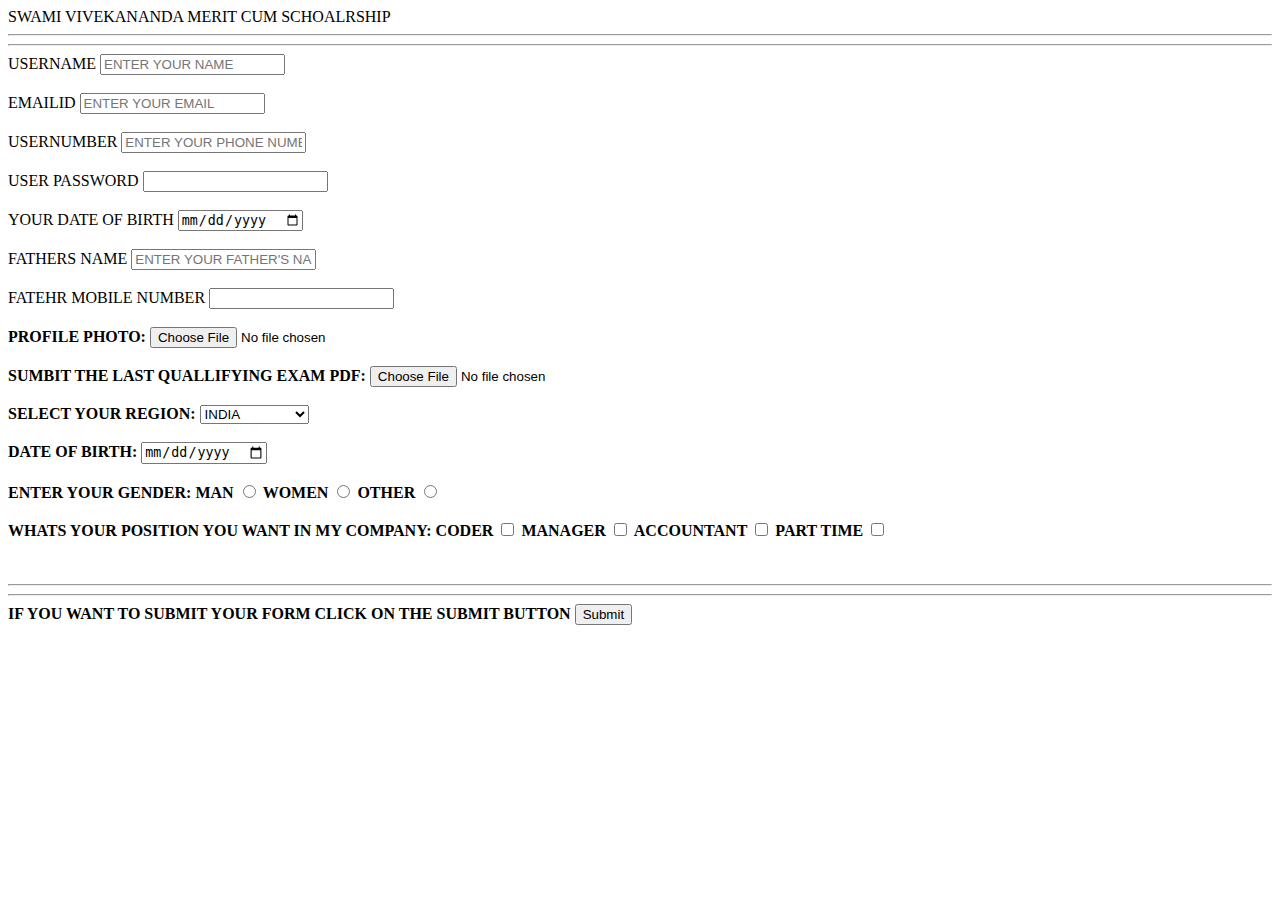
<file: A BASIC FORM.HTML>
<!DOCTYPE html>
<html lang="en">
<head>
    <meta charset="UTF-8">
    <meta name="viewport" content="width=device-width, initial-scale=1.0">
    <title>FUNDEMENTAL FORM </title>
</head>
<body>
    <HEADER>SWAMI VIVEKANANDA MERIT CUM SCHOALRSHIP</HEADER><HR><HR>
    <MAIN><FORM>
        <LABEL for="USERNAME">USERNAME</LABEL>
        <INPUT TYPE="TEXT" NAME="NAME" ID="USERNAME" placeholder="ENTER YOUR NAME"><BR><BR>
        <LABEL for="EMAIL">EMAILID</LABEL>
        <INPUT TYPE="TEXT" NAME="USER EMAIL" ID="EMAIL" placeholder="ENTER YOUR EMAIL"><BR></BR>
        <LABEL for="MOBILE NUMBER">USERNUMBER</LABEL>
        <INPUT TYPE="TEXT" NAME="NUMBER" ID="MOBILE NUMEBR" placeholder="ENTER YOUR PHONE NUMEBR"><BR><BR>
        <LABEL for="PASSWORD">USER PASSWORD</LABEL>
        <INPUT TYPE="PASSWORD" NAME="PASSWORD" ID="PASSWORD"><BR><BR>
        <LABEL for="BIRTHDATE">YOUR DATE OF BIRTH</LABEL>
        <INPUT TYPE="DATE" NAME="DATE" ID="BIRTHDATE"><BR><BR>
        <LABEL for=" FATEHR NAME">FATHERS NAME</LABEL>
        <INPUT TYPE="TEXT" NAME="NAME" ID="FATHER NAME" placeholder="ENTER YOUR FATHER'S NAME"><BR><BR>
        <LABEL for="MOBILE NUMEBER">FATEHR MOBILE NUMBER</LABEL>
        <INPUT TYPE="TEXT" NAME="NUMBER" ID="MOBILE NUMBER1"><BR><BR><LABEL for="PROFILE PHTOTO"><b>PROFILE PHOTO:</b></LABEL>
        <INPUT TYPE="FILE" NAME="PHOTO" ID="PROFILE PHOTO"><BR><BR>
        <LABEL for="QUALIFIACATION"><b>SUMBIT THE LAST QUALLIFYING EXAM PDF:</b></LABEL>
        <INPUT TYPE="FILE" NAME="MARKSHEET" ID="QUALIFIACATION"><BR><BR>
        <LABEL for="REGIION"><b>SELECT YOUR REGION:</b></LABEL>
        <SELECT ID="REGIION" NAME="COUNTRY">
        <OPTION VALUE="IDNIA">INDIA</OPTION>
        <OPTION VALUE="AUSTRALIA">AUSTRALIA</OPTION>
        <OPTION VALUE="ENGLAND">ENGLAND</OPTION>
        <OPTION VALUE="SRILANKA">SRILLANKA</OPTION>
        <OPTION VALUE="WEST INDIES">WEST INDIES</OPTION>
        </SELECT><BR><BR>
        <LABEL for="DATE OF BIRTH"><b>DATE OF BIRTH:</b></LABEL>
        <INPUT TYPE="DATE" NAME="DATE" ID="DATE OF BIRTH"><BR><BR>
        <LABEL for="GENDER"><b>ENTER YOUR GENDER:</b></LABEL>
        <LABEL for="USER GENDER"><b>MAN</b></LABEL>
        <INPUT TYPE="RADIO" NAME="GENDER" ID="USER GENDER" value="MALE">
        <LABEL for="USER GENDER"><b>WOMEN</b></LABEL>
        <INPUT TYPE="RADIO" NAME="GENDER" ID="USER GENDER" value="WOMEN">
        <LABEL for="USER GENDER"><b>OTHER</b></LABEL>
        <INPUT TYPE="RADIO" NAME="GENDER" ID="USER GENDER" value="OTHER"><BR><BR>
        <LABEL for="KNOWLEDGE"><b>WHATS YOUR POSITION YOU WANT IN MY COMPANY:</b></LABEL>
        <LABEL for="KNOWLEDGE"><b>CODER</b></LABEL>
        <INPUT TYPE="checkbox" NAME="POSITION" ID="KNOWLEDGE" value="CODER">
        <LABEL for="KNOWLEDGE"><b>MANAGER</b></LABEL>
        <INPUT TYPE="checkbox" NAME="POSITION" ID="KNOWLEDGE" value="MANAGER">
        <LABEL for="KNOWLEDGE"><b>ACCOUNTANT</b></LABEL>
        <INPUT TYPE="checkbox" NAME="POSITION" ID="KNOWLEDGE" value="ACCOUNTANT">
        <LABEL for="KNOWLEDGE"><b>PART TIME</b></LABEL>
        <INPUT TYPE="checkbox" NAME="POSITION" ID="KNOWLEDGE" value="PART TIME"><BR><BR><BR><HR><HR>
                            <LABEL for="SUBMIT"><b>IF YOU WANT TO SUBMIT YOUR FORM CLICK ON THE SUBMIT BUTTON       </b></LABEL>
                             <INPUT TYPE="SUBMIT" NAME="SUBMIT" ID="SUBMIT">
      </FORM>
</file>
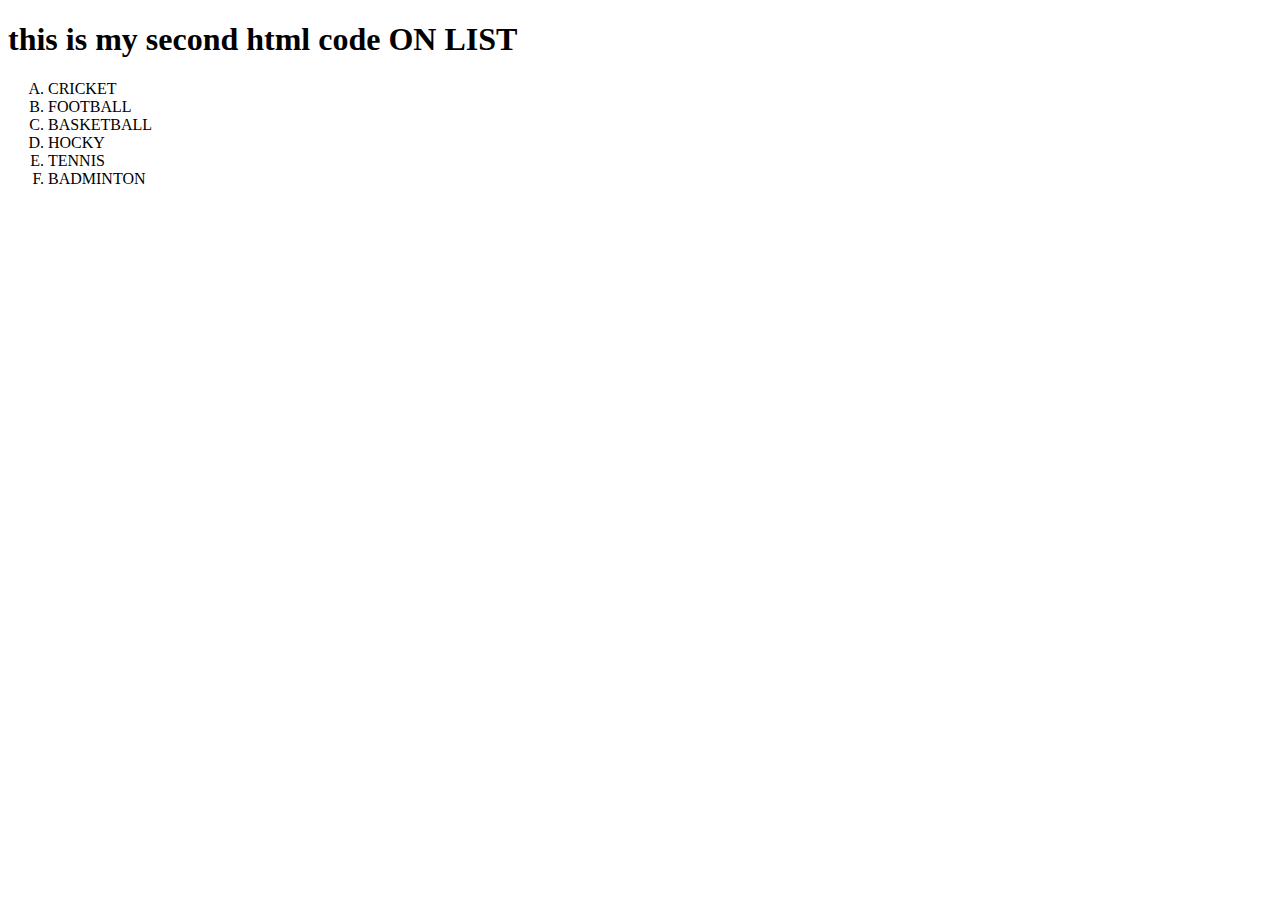
<file: ORDERED LIST.HTML>
<!doctype html>
<html>
    <head>
        <title>
            its my seocnd  html code
        </title>
    </head>
    <body>
        <h1>
            this is my second html code ON LIST<br> 
        </h1>
        <OL TYPE="A">
            <LI>CRICKET</LI>
            <LI>FOOTBALL</LI>
            <LI>BASKETBALL</LI>
            <LI>HOCKY</LI>
            <LI>TENNIS</LI>
            <LI>BADMINTON</LI>
          </OL>
        
    </body>
</html>
</file>
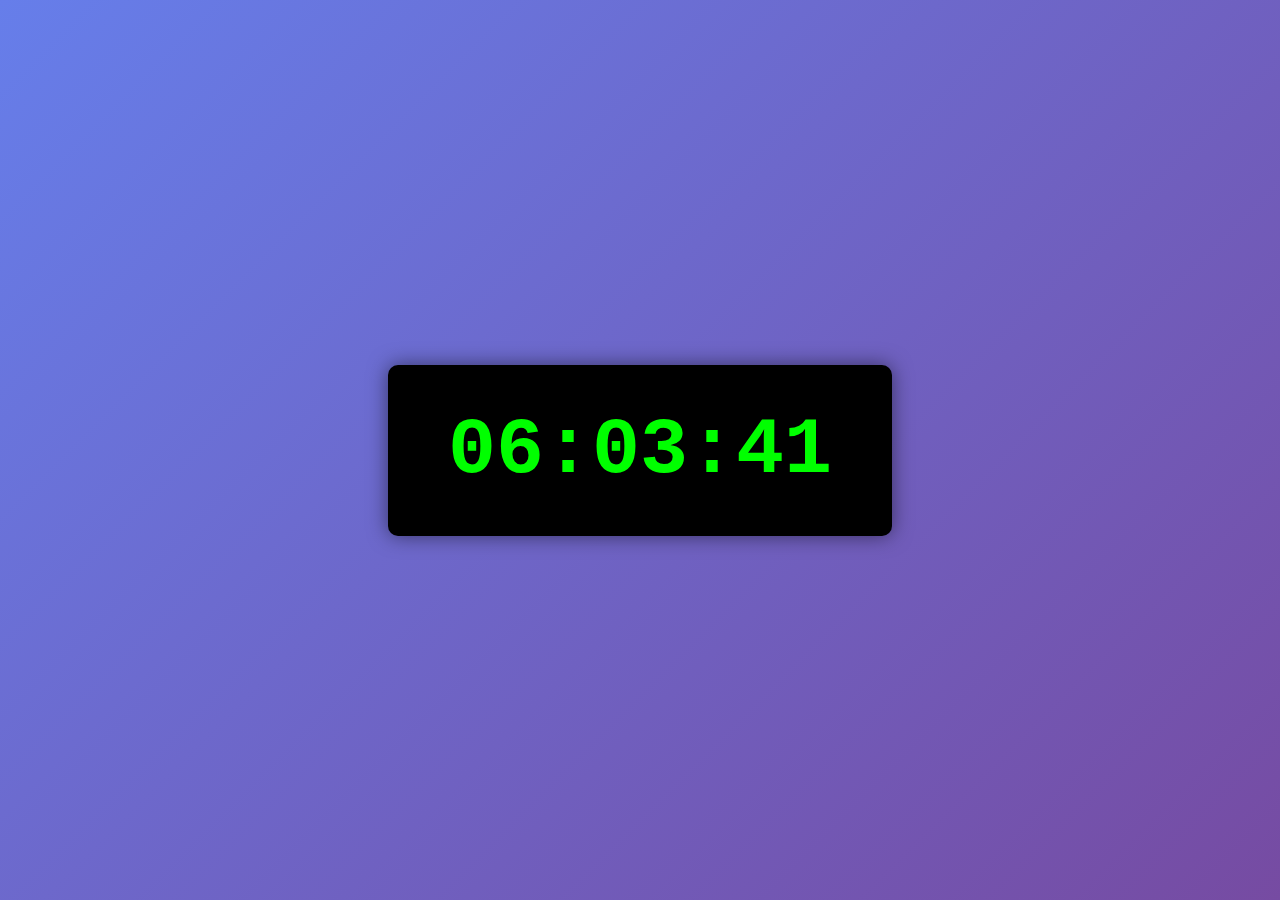
<file: digi clock/digi.html>
<!DOCTYPE html>
<html lang="en">
<head>
    <meta charset="UTF-8">
    <meta name="viewport" content="width=device-width, initial-scale=1.0">
    <title>Digital Clock</title>
    <link href="digi.css" rel="stylesheet">
    
</head>
<body>
    <div class="clock" id="clock">00:00:00</div>
  <script src="digi.js"></script>
</body>
</html>
</file>
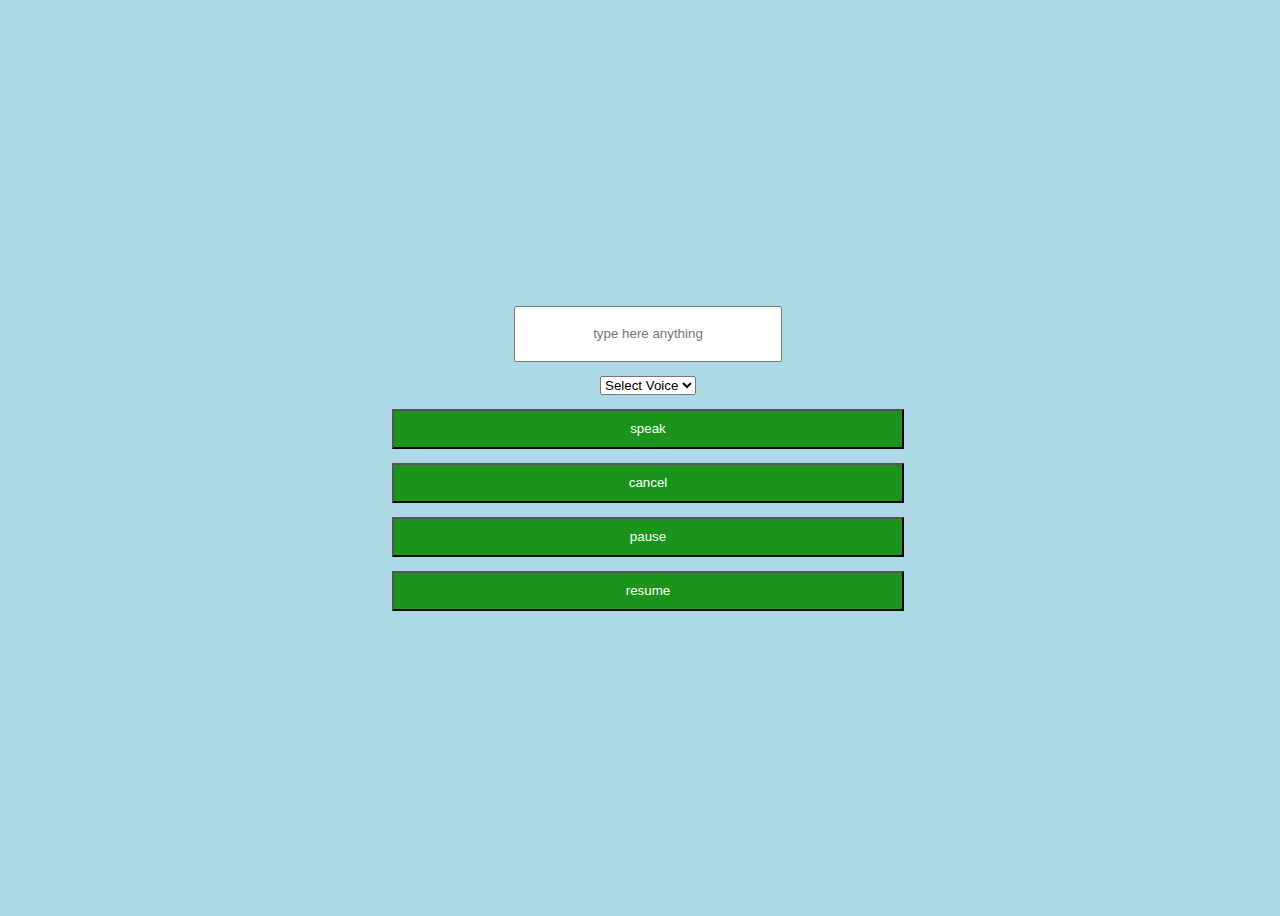
<file: js interview text to speech/A BASIC FORM.HTML>
<!DOCTYPE html>
<html lang="en">
<head>
    <meta charset="UTF-8">
    <meta name="viewport" content="width=device-width, initial-scale=1.0">
    <link href="style.css"  rel="stylesheet"></link>
    <title>FUNDEMENTAL FORM</title>
</head>
<body>
    <input type="text" id="input" placeholder="type here anything">
    <select id="voiceselect">
        <option value="" selected disabled>Select Voice</option>
    </select>
   <div id="main">
    <button id="speak">speak</button>
    <button id="cancel">cancel</button>
    <button id="pause">pause</button>
    <button id="resume">resume</button>
    </div>
    <script src="script.js"></script>
      </body>
      </html>
</file>
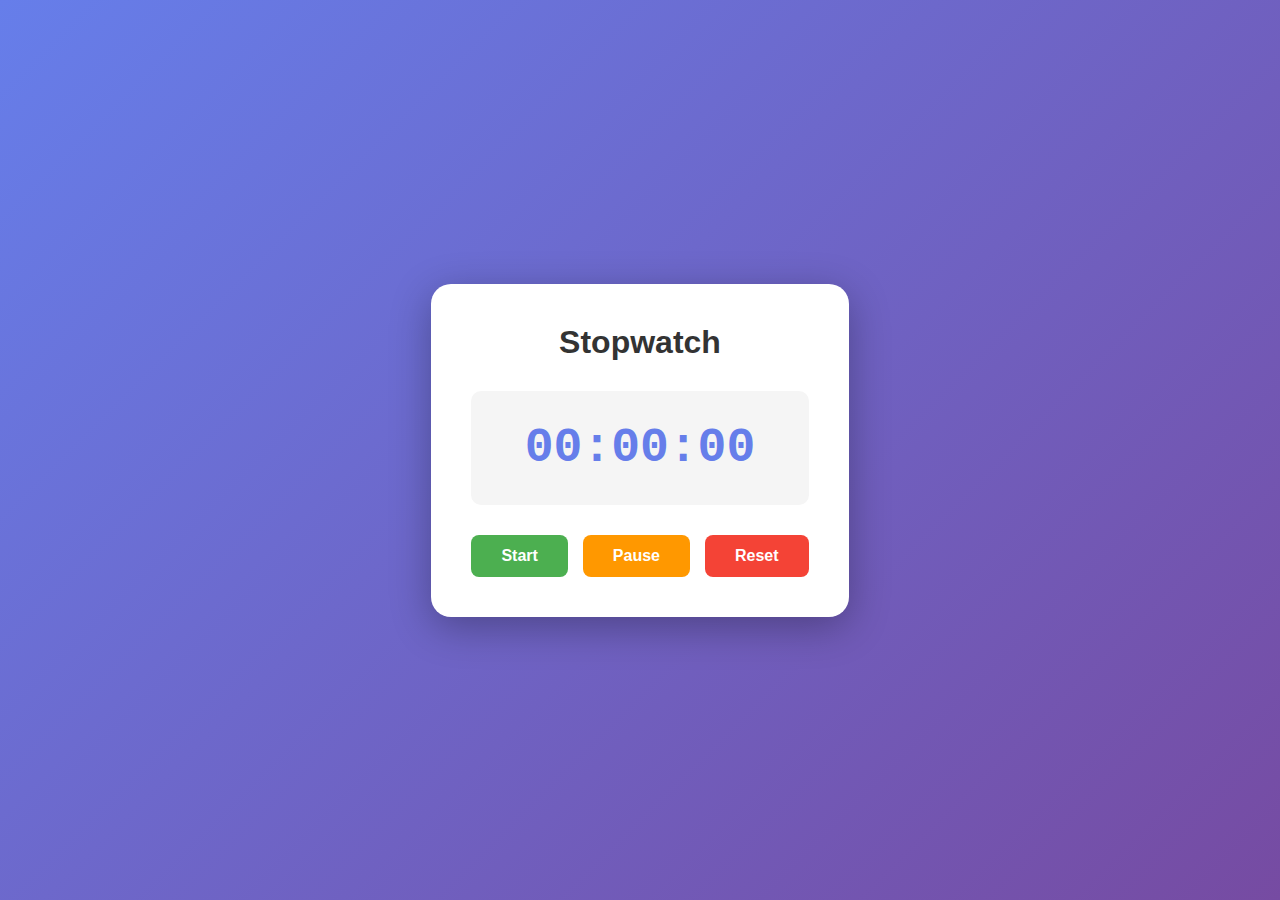
<file: stopwatch/stopwatch.html>
<!DOCTYPE html>
<html lang="en">
<head>
    <meta charset="UTF-8">
    <meta name="viewport" content="width=device-width, initial-scale=1.0">
    <title>Stopwatch</title>
<link rel="stylesheet" href="stopwatch.css">
</head>
<body>
    <div class="stopwatch-container">
        <h1>Stopwatch</h1>
        <div id="display">00:00:00</div>
        <div class="controls">
            <button id="start">Start</button>
            <button id="pause">Pause</button>
            <button id="reset">Reset</button>
        </div>
    </div>
    <script src="stopwatch.js"></script>
</body>
</html>
</file>
<file: digi clock/digi.css>
* {
            margin: 0;
            padding: 0;
            box-sizing: border-box;
        }

        body {
            display: flex;
            justify-content: center;
            align-items: center;
            height: 100vh;
            background: linear-gradient(135deg, #667eea 0%, #764ba2 100%);
            font-family: 'Arial', sans-serif;
        }

        .clock {
            background: #000;
            color: #0f0;
            font-size: 80px;
            padding: 40px 60px;
            border-radius: 10px;
            box-shadow: 0 0 20px rgba(0, 0, 0, 0.5);
            font-weight: bold;
            font-family: 'Courier New', monospace;
        }
</file>
<file: js interview text to speech/style.css>
body{
    background-color:lightblue;
    height:100vh;
    width:100vw;
    display:flex;
    overflow-x: hidden;
    align-items: center;
    gap:14px;
    flex-direction: column;
    justify-content: center;
}
#main{
    display:flex;
    flex-direction: column;
    gap:14px;
}
input{
    height:50px;
    width:260px;
    text-align: center;

}
button{
    height:40px;
    width:40vw;
    background-color: rgb(27, 148, 27);
    COLOR:WHITE;    
    display:flex;
    align-items: center;
    justify-content: center;
    transition: all;
    transition-duration: 0.15s;
    transition-property: initial;
    transition-timing-function: ease-in;
    transition-behavior: initial;
}
button:hover{
    background-color: rgb(2, 95, 2);
}
</file>
<file: stopwatch/stopwatch.css>
* {
            margin: 0;
            padding: 0;
            box-sizing: border-box;
        }

        body {
            display: flex;
            justify-content: center;
            align-items: center;
            min-height: 100vh;
            background: linear-gradient(135deg, #667eea 0%, #764ba2 100%);
            font-family: Arial, sans-serif;
        }

        .stopwatch-container {
            background: white;
            padding: 40px;
            border-radius: 20px;
            box-shadow: 0 10px 40px rgba(0, 0, 0, 0.3);
            text-align: center;
        }

        h1 {
            color: #333;
            margin-bottom: 30px;
        }

        #display {
            font-size: 48px;
            font-weight: bold;
            color: #667eea;
            background: #f5f5f5;
            padding: 30px;
            border-radius: 10px;
            margin-bottom: 30px;
            font-family: 'Courier New', monospace;
        }

        .controls {
            display: flex;
            gap: 15px;
            justify-content: center;
        }

        button {
            padding: 12px 30px;
            font-size: 16px;
            border: none;
            border-radius: 8px;
            cursor: pointer;
            transition: 0.3s;
            font-weight: bold;
            color: white;
        }

        #start {
            background: #4CAF50;
        }

        #start:hover {
            background: #45a049;
        }

        #pause {
            background: #ff9800;
        }

        #pause:hover {
            background: #e68900;
        }

        #reset {
            background: #f44336;
        }

        #reset:hover {
            background: #da190b;
        }
</file>
